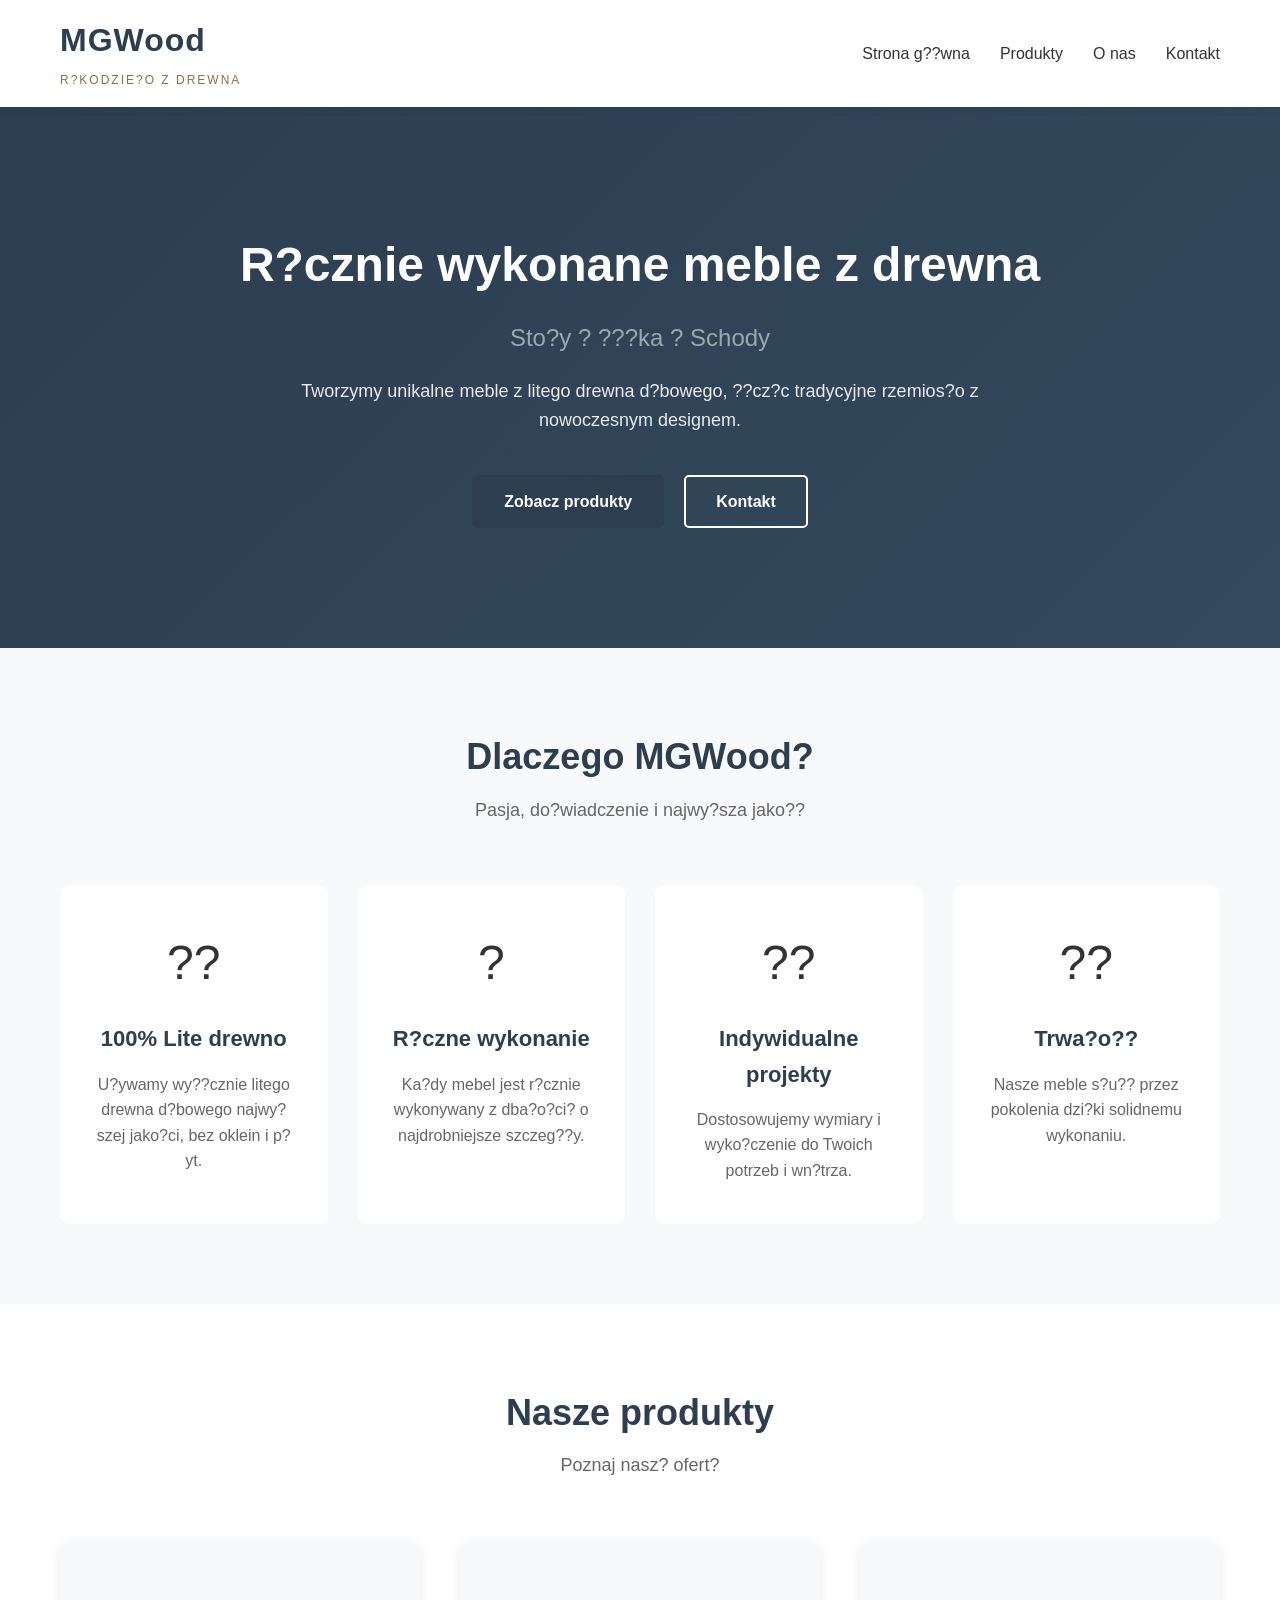
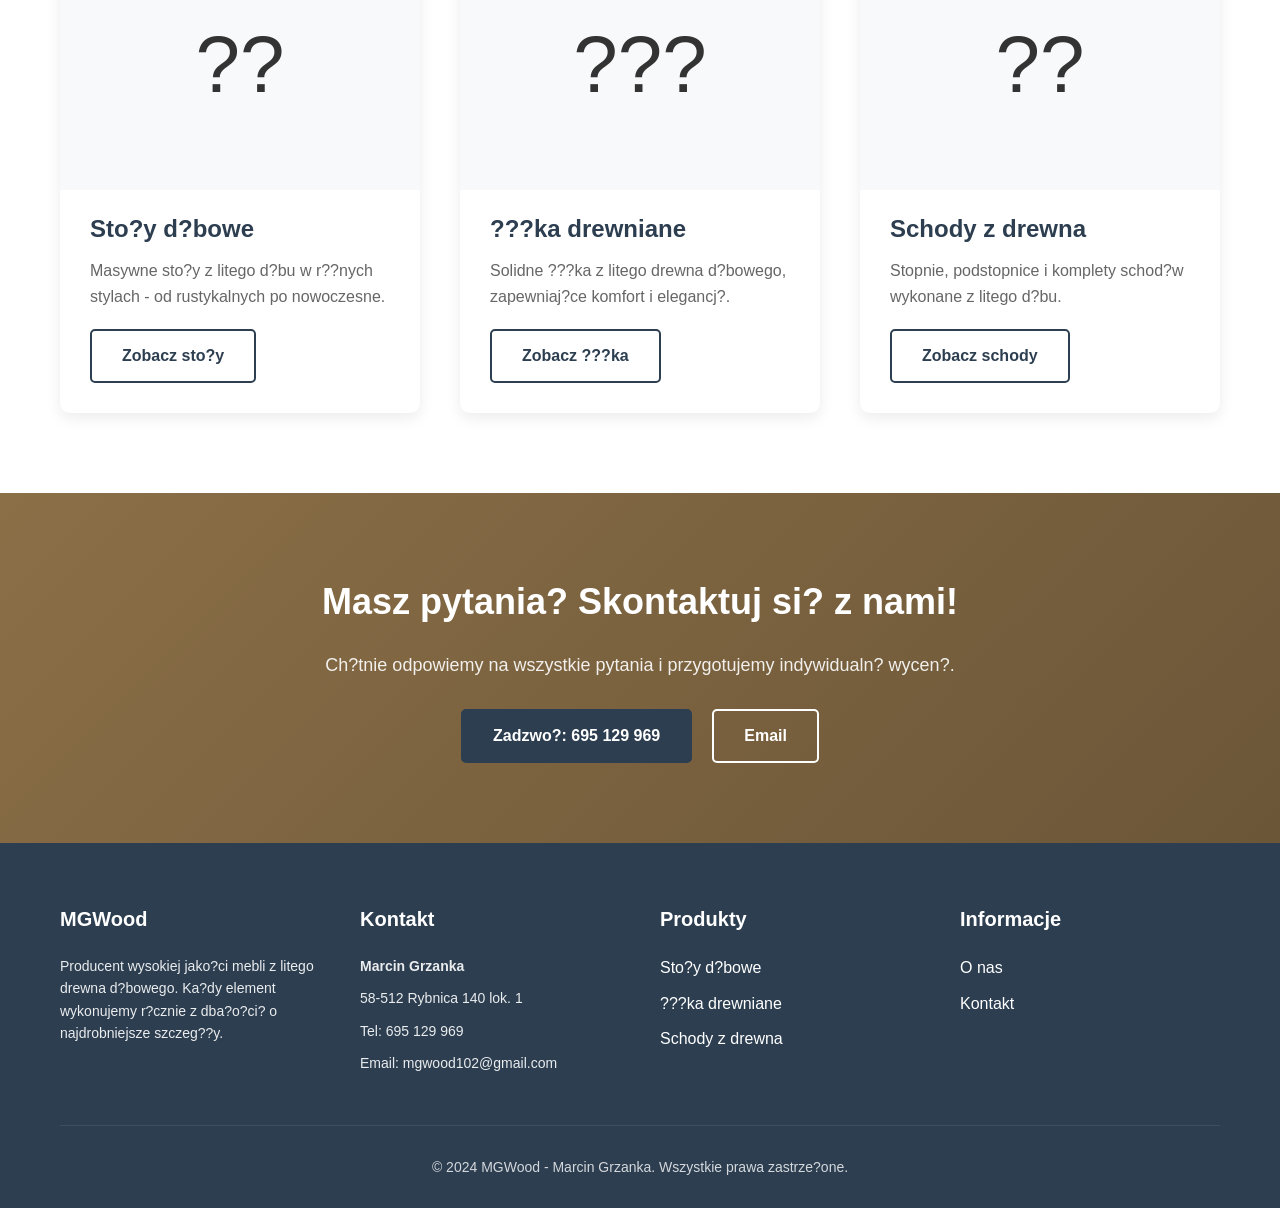
<file: mgwood_podglad.html>
<!DOCTYPE html>
<html lang="pl">
<head>
    <meta charset="UTF-8">
    <meta name="viewport" content="width=device-width, initial-scale=1.0">
    <title>MGWood - R?cznie wykonane meble z drewna</title>
    <meta name="description" content="MGWood - Producent mebli drewnianych. R?cznie wykonane sto?y, ???ka i schody z litego d?bu.">
    <style>
        * {
            margin: 0;
            padding: 0;
            box-sizing: border-box;
        }

        :root {
            --primary-color: #2c3e50;
            --secondary-color: #8b6f47;
            --accent-color: #96abad;
            --text-color: #333;
            --text-light: #666;
            --bg-light: #f8f9fa;
            --border-color: #e0e0e0;
            --white: #ffffff;
        }

        body {
            font-family: 'Segoe UI', Tahoma, Geneva, Verdana, sans-serif;
            line-height: 1.6;
            color: var(--text-color);
            background-color: var(--white);
        }

        .container {
            max-width: 1200px;
            margin: 0 auto;
            padding: 0 20px;
        }

        /* Header */
        .site-header {
            background-color: var(--white);
            box-shadow: 0 2px 10px rgba(0, 0, 0, 0.05);
            position: sticky;
            top: 0;
            z-index: 1000;
        }

        .navbar {
            padding: 15px 0;
        }

        .nav-wrapper {
            display: flex;
            justify-content: space-between;
            align-items: center;
        }

        .logo a {
            text-decoration: none;
            color: var(--primary-color);
        }

        .logo h1 {
            font-size: 32px;
            font-weight: 700;
            margin-bottom: 0;
            letter-spacing: 1px;
        }

        .logo .tagline {
            font-size: 12px;
            color: var(--secondary-color);
            text-transform: uppercase;
            letter-spacing: 2px;
        }

        .mobile-menu-toggle {
            display: none;
            flex-direction: column;
            background: none;
            border: none;
            cursor: pointer;
            padding: 5px;
        }

        .mobile-menu-toggle span {
            width: 25px;
            height: 3px;
            background-color: var(--primary-color);
            margin: 3px 0;
        }

        .nav-menu {
            display: flex;
            list-style: none;
            gap: 30px;
            align-items: center;
        }

        .nav-menu a {
            text-decoration: none;
            color: var(--text-color);
            font-weight: 500;
            transition: all 0.3s ease;
            padding: 8px 0;
        }

        .nav-menu a:hover {
            color: var(--accent-color);
        }

        /* Hero */
        .hero {
            background: linear-gradient(135deg, #2c3e50 0%, #34495e 100%);
            color: var(--white);
            padding: 120px 20px;
            text-align: center;
        }

        .hero-content h1 {
            font-size: 48px;
            margin-bottom: 15px;
            font-weight: 700;
        }

        .hero-subtitle {
            font-size: 24px;
            margin-bottom: 20px;
            color: var(--accent-color);
        }

        .hero-description {
            font-size: 18px;
            max-width: 700px;
            margin: 0 auto 40px;
            opacity: 0.9;
        }

        .hero-buttons {
            display: flex;
            gap: 20px;
            justify-content: center;
            flex-wrap: wrap;
        }

        /* Przyciski */
        .btn {
            display: inline-block;
            padding: 12px 30px;
            text-decoration: none;
            border-radius: 5px;
            font-weight: 600;
            transition: all 0.3s ease;
            border: 2px solid transparent;
            cursor: pointer;
            font-size: 16px;
        }

        .btn-primary {
            background-color: var(--primary-color);
            color: var(--white);
            border-color: var(--primary-color);
        }

        .btn-primary:hover {
            background-color: transparent;
            border-color: var(--white);
            color: var(--white);
        }

        .btn-secondary {
            background-color: transparent;
            color: var(--white);
            border-color: var(--white);
        }

        .btn-secondary:hover {
            background-color: var(--white);
            color: var(--primary-color);
        }

        .btn-outline {
            background-color: transparent;
            color: var(--primary-color);
            border-color: var(--primary-color);
        }

        .btn-outline:hover {
            background-color: var(--primary-color);
            color: var(--white);
        }

        /* Sekcje */
        .section {
            padding: 80px 20px;
        }

        .section-header {
            text-align: center;
            margin-bottom: 60px;
        }

        .section-header h2 {
            font-size: 36px;
            margin-bottom: 10px;
            color: var(--primary-color);
        }

        .section-header p {
            font-size: 18px;
            color: var(--text-light);
        }

        .section-about {
            background-color: var(--bg-light);
        }

        .features-grid {
            display: grid;
            grid-template-columns: repeat(auto-fit, minmax(250px, 1fr));
            gap: 30px;
        }

        .feature-card {
            background-color: var(--white);
            padding: 40px 30px;
            border-radius: 10px;
            text-align: center;
            transition: all 0.3s ease;
        }

        .feature-card:hover {
            transform: translateY(-5px);
            box-shadow: 0 10px 30px rgba(0, 0, 0, 0.1);
        }

        .feature-icon {
            font-size: 48px;
            margin-bottom: 20px;
        }

        .feature-card h3 {
            font-size: 22px;
            margin-bottom: 15px;
            color: var(--primary-color);
        }

        .feature-card p {
            color: var(--text-light);
            line-height: 1.6;
        }

        /* Kategorie */
        .category-grid {
            display: grid;
            grid-template-columns: repeat(auto-fit, minmax(300px, 1fr));
            gap: 40px;
        }

        .category-card {
            background-color: var(--white);
            border-radius: 10px;
            overflow: hidden;
            transition: all 0.3s ease;
            box-shadow: 0 5px 15px rgba(0, 0, 0, 0.08);
        }

        .category-card:hover {
            transform: translateY(-10px);
            box-shadow: 0 15px 40px rgba(0, 0, 0, 0.15);
        }

        .category-image {
            height: 250px;
            background-color: var(--bg-light);
            display: flex;
            align-items: center;
            justify-content: center;
        }

        .placeholder-image {
            font-size: 80px;
        }

        .category-card h3 {
            padding: 20px 30px 10px;
            font-size: 24px;
            color: var(--primary-color);
        }

        .category-card p {
            padding: 0 30px 20px;
            color: var(--text-light);
        }

        .category-card .btn {
            margin: 0 30px 30px;
        }

        /* CTA */
        .section-cta {
            background: linear-gradient(135deg, var(--secondary-color) 0%, #6b5638 100%);
            color: var(--white);
            text-align: center;
        }

        .section-cta h2 {
            font-size: 36px;
            margin-bottom: 20px;
        }

        .section-cta p {
            font-size: 18px;
            margin-bottom: 30px;
            opacity: 0.9;
        }

        .cta-buttons {
            display: flex;
            gap: 20px;
            justify-content: center;
            flex-wrap: wrap;
        }

        /* Footer */
        .site-footer {
            background-color: var(--primary-color);
            color: var(--white);
            padding: 60px 20px 30px;
        }

        .footer-content {
            display: grid;
            grid-template-columns: repeat(auto-fit, minmax(250px, 1fr));
            gap: 40px;
            margin-bottom: 40px;
        }

        .footer-section h3 {
            font-size: 20px;
            margin-bottom: 20px;
        }

        .footer-section p {
            margin-bottom: 10px;
            opacity: 0.9;
            font-size: 14px;
        }

        .footer-section a {
            color: var(--white);
            text-decoration: none;
            transition: all 0.3s ease;
        }

        .footer-section a:hover {
            color: var(--accent-color);
        }

        .footer-section ul {
            list-style: none;
        }

        .footer-section ul li {
            margin-bottom: 10px;
        }

        .footer-bottom {
            text-align: center;
            padding-top: 30px;
            border-top: 1px solid rgba(255, 255, 255, 0.1);
            opacity: 0.8;
            font-size: 14px;
        }

        /* Mobile */
        @media (max-width: 768px) {
            .mobile-menu-toggle {
                display: flex;
            }

            .nav-menu {
                display: none;
            }

            .hero-content h1 {
                font-size: 32px;
            }

            .hero-subtitle {
                font-size: 18px;
            }

            .hero {
                padding: 80px 20px;
            }

            .section {
                padding: 50px 20px;
            }

            .section-header h2 {
                font-size: 28px;
            }
        }
    </style>
</head>
<body>
    <header class="site-header">
        <nav class="navbar">
            <div class="container">
                <div class="nav-wrapper">
                    <div class="logo">
                        <a href="#home">
                            <h1>MGWood</h1>
                            <span class="tagline">R?kodzie?o z drewna</span>
                        </a>
                    </div>
                    <button class="mobile-menu-toggle">
                        <span></span>
                        <span></span>
                        <span></span>
                    </button>
                    <ul class="nav-menu">
                        <li><a href="#home">Strona g??wna</a></li>
                        <li><a href="#produkty">Produkty</a></li>
                        <li><a href="#o-nas">O nas</a></li>
                        <li><a href="#kontakt">Kontakt</a></li>
                    </ul>
                </div>
            </div>
        </nav>
    </header>

    <main>
        <section class="hero" id="home">
            <div class="hero-content">
                <h1>R?cznie wykonane meble z drewna</h1>
                <p class="hero-subtitle">Sto?y ? ???ka ? Schody</p>
                <p class="hero-description">Tworzymy unikalne meble z litego drewna d?bowego, ??cz?c tradycyjne rzemios?o z nowoczesnym designem.</p>
                <div class="hero-buttons">
                    <a href="#produkty" class="btn btn-primary">Zobacz produkty</a>
                    <a href="#kontakt" class="btn btn-secondary">Kontakt</a>
                </div>
            </div>
        </section>

        <section class="section section-about" id="o-nas">
            <div class="container">
                <div class="section-header">
                    <h2>Dlaczego MGWood?</h2>
                    <p>Pasja, do?wiadczenie i najwy?sza jako??</p>
                </div>
                <div class="features-grid">
                    <div class="feature-card">
                        <div class="feature-icon">??</div>
                        <h3>100% Lite drewno</h3>
                        <p>U?ywamy wy??cznie litego drewna d?bowego najwy?szej jako?ci, bez oklein i p?yt.</p>
                    </div>
                    <div class="feature-card">
                        <div class="feature-icon">?</div>
                        <h3>R?czne wykonanie</h3>
                        <p>Ka?dy mebel jest r?cznie wykonywany z dba?o?ci? o najdrobniejsze szczeg??y.</p>
                    </div>
                    <div class="feature-card">
                        <div class="feature-icon">??</div>
                        <h3>Indywidualne projekty</h3>
                        <p>Dostosowujemy wymiary i wyko?czenie do Twoich potrzeb i wn?trza.</p>
                    </div>
                    <div class="feature-card">
                        <div class="feature-icon">??</div>
                        <h3>Trwa?o??</h3>
                        <p>Nasze meble s?u?? przez pokolenia dzi?ki solidnemu wykonaniu.</p>
                    </div>
                </div>
            </div>
        </section>

        <section class="section section-products" id="produkty">
            <div class="container">
                <div class="section-header">
                    <h2>Nasze produkty</h2>
                    <p>Poznaj nasz? ofert?</p>
                </div>
                <div class="category-grid">
                    <div class="category-card">
                        <div class="category-image">
                            <div class="placeholder-image">??</div>
                        </div>
                        <h3>Sto?y d?bowe</h3>
                        <p>Masywne sto?y z litego d?bu w r??nych stylach - od rustykalnych po nowoczesne.</p>
                        <a href="#produkty" class="btn btn-outline">Zobacz sto?y</a>
                    </div>
                    <div class="category-card">
                        <div class="category-image">
                            <div class="placeholder-image">???</div>
                        </div>
                        <h3>???ka drewniane</h3>
                        <p>Solidne ???ka z litego drewna d?bowego, zapewniaj?ce komfort i elegancj?.</p>
                        <a href="#produkty" class="btn btn-outline">Zobacz ???ka</a>
                    </div>
                    <div class="category-card">
                        <div class="category-image">
                            <div class="placeholder-image">??</div>
                        </div>
                        <h3>Schody z drewna</h3>
                        <p>Stopnie, podstopnice i komplety schod?w wykonane z litego d?bu.</p>
                        <a href="#produkty" class="btn btn-outline">Zobacz schody</a>
                    </div>
                </div>
            </div>
        </section>

        <section class="section section-cta" id="kontakt">
            <div class="container">
                <div class="cta-content">
                    <h2>Masz pytania? Skontaktuj si? z nami!</h2>
                    <p>Ch?tnie odpowiemy na wszystkie pytania i przygotujemy indywidualn? wycen?.</p>
                    <div class="cta-buttons">
                        <a href="tel:+48695129969" class="btn btn-primary">Zadzwo?: 695 129 969</a>
                        <a href="mailto:mgwood102@gmail.com" class="btn btn-secondary">Email</a>
                    </div>
                </div>
            </div>
        </section>
    </main>

    <footer class="site-footer">
        <div class="container">
            <div class="footer-content">
                <div class="footer-section">
                    <h3>MGWood</h3>
                    <p>Producent wysokiej jako?ci mebli z litego drewna d?bowego. Ka?dy element wykonujemy r?cznie z dba?o?ci? o najdrobniejsze szczeg??y.</p>
                </div>
                <div class="footer-section">
                    <h3>Kontakt</h3>
                    <p><strong>Marcin Grzanka</strong></p>
                    <p>58-512 Rybnica 140 lok. 1</p>
                    <p>Tel: <a href="tel:+48695129969">695 129 969</a></p>
                    <p>Email: <a href="mailto:mgwood102@gmail.com">mgwood102@gmail.com</a></p>
                </div>
                <div class="footer-section">
                    <h3>Produkty</h3>
                    <ul>
                        <li><a href="#produkty">Sto?y d?bowe</a></li>
                        <li><a href="#produkty">???ka drewniane</a></li>
                        <li><a href="#produkty">Schody z drewna</a></li>
                    </ul>
                </div>
                <div class="footer-section">
                    <h3>Informacje</h3>
                    <ul>
                        <li><a href="#o-nas">O nas</a></li>
                        <li><a href="#kontakt">Kontakt</a></li>
                    </ul>
                </div>
            </div>
            <div class="footer-bottom">
                <p>&copy; 2024 MGWood - Marcin Grzanka. Wszystkie prawa zastrze?one.</p>
            </div>
        </div>
    </footer>

    <script>
        // Mobile menu toggle
        document.querySelector('.mobile-menu-toggle').addEventListener('click', function() {
            const menu = document.querySelector('.nav-menu');
            if (menu.style.display === 'flex') {
                menu.style.display = 'none';
            } else {
                menu.style.display = 'flex';
                menu.style.flexDirection = 'column';
                menu.style.position = 'absolute';
                menu.style.top = '100%';
                menu.style.left = '0';
                menu.style.right = '0';
                menu.style.backgroundColor = '#fff';
                menu.style.padding = '20px';
                menu.style.boxShadow = '0 5px 15px rgba(0,0,0,0.1)';
            }
        });

        // Smooth scroll
        document.querySelectorAll('a[href^="#"]').forEach(anchor => {
            anchor.addEventListener('click', function (e) {
                e.preventDefault();
                const target = document.querySelector(this.getAttribute('href'));
                if (target) {
                    target.scrollIntoView({
                        behavior: 'smooth',
                        block: 'start'
                    });
                }
            });
        });
    </script>
</body>
</html>
</file>
